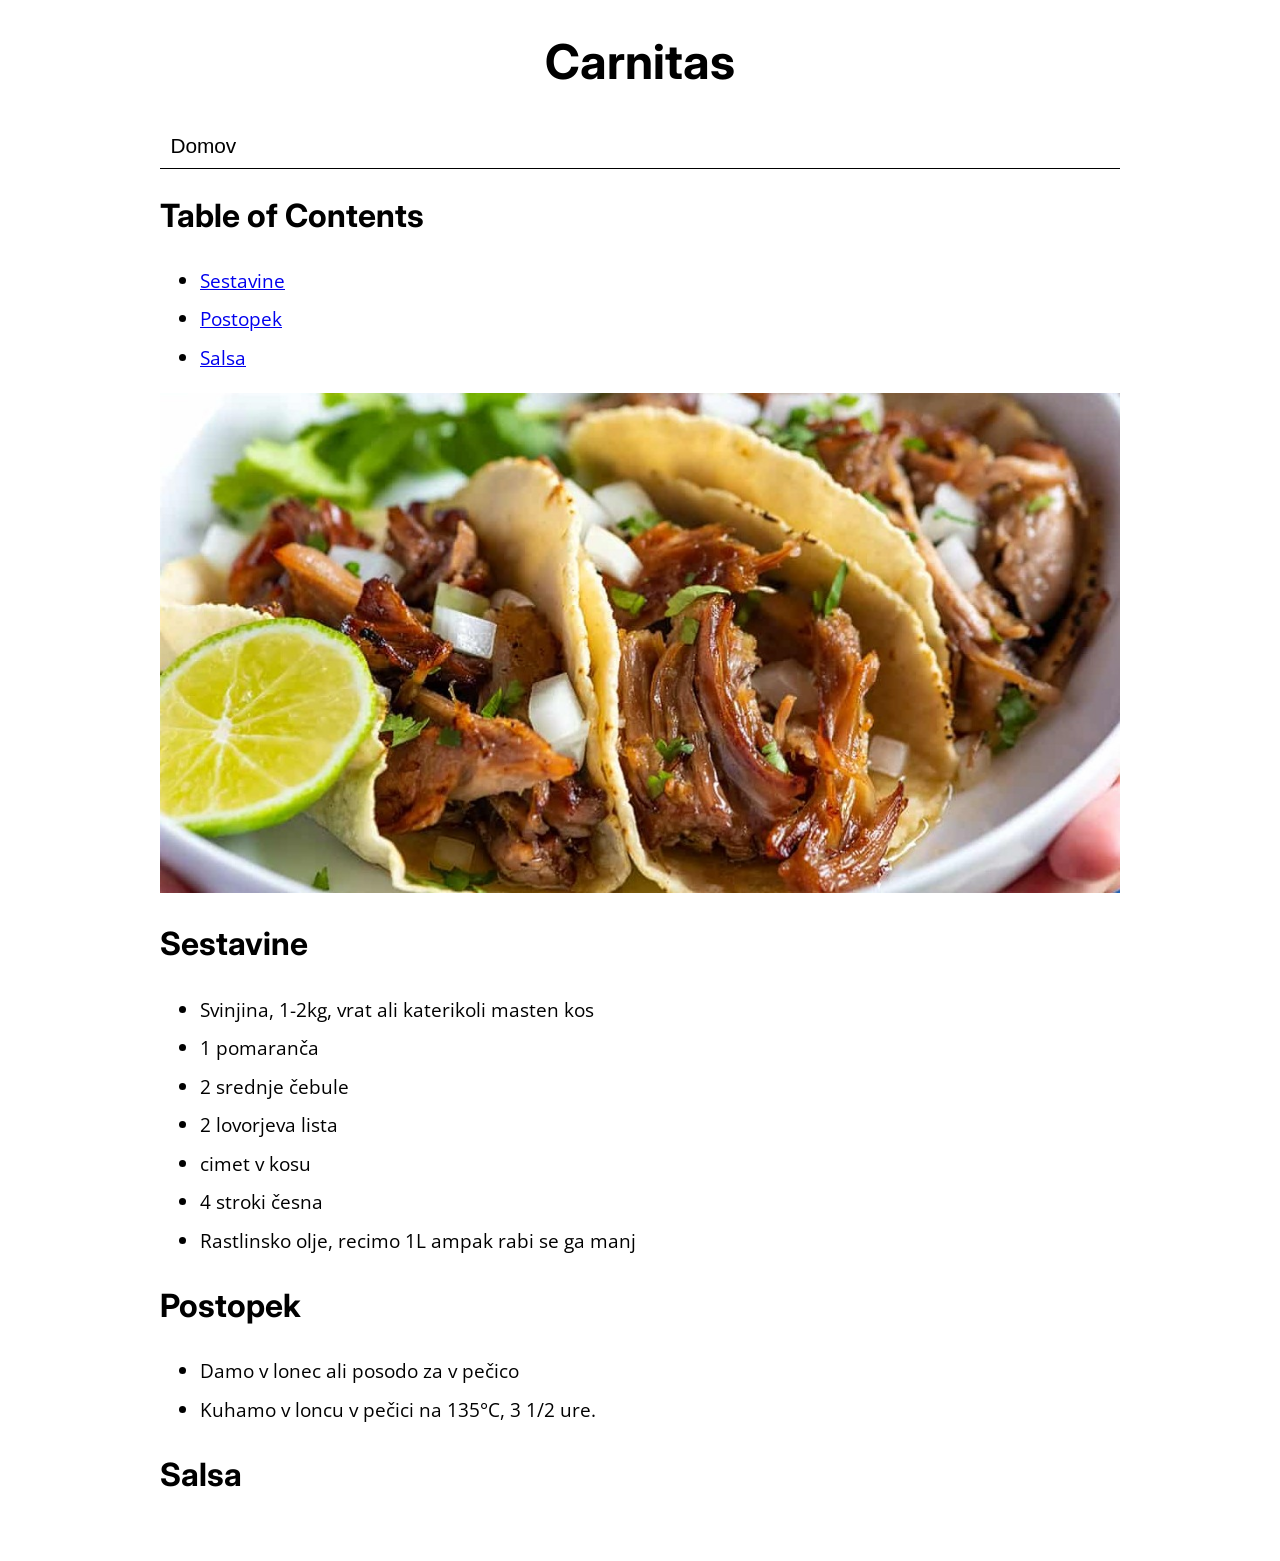
<file: carnitas.html>
<?xml version="1.0" encoding="utf-8"?>
<!DOCTYPE html PUBLIC "-//W3C//DTD XHTML 1.0 Strict//EN"
"http://www.w3.org/TR/xhtml1/DTD/xhtml1-strict.dtd">
<html xmlns="http://www.w3.org/1999/xhtml" lang="en" xml:lang="en">
<head>
<!-- 2026-03-31 Tue 16:05 -->
<meta http-equiv="Content-Type" content="text/html;charset=utf-8" />
<meta name="viewport" content="width=device-width, initial-scale=1" />
<title>Carnitas</title>
<meta name="author" content="Jure Taslak" />
<meta name="generator" content="Org Mode" />

          <link rel="icon" type="image/x-icon" href="images/favicon.ico">
          <link rel="stylesheet" href="css/style.css">
          <link rel="preconnect" href="https://fonts.googleapis.com">
          <link rel="preconnect" href="https://fonts.gstatic.com" crossorigin>
          <link href="https://fonts.googleapis.com/css2?family=Inter:ital,opsz,wght@0,14..32,100..900;1,14..32,100..900&display=swap" rel="stylesheet">
          <link rel="preconnect" href="https://fonts.googleapis.com">
          <link rel="preconnect" href="https://fonts.gstatic.com" crossorigin>
          <link href="https://fonts.googleapis.com/css2?family=Inter:ital,opsz,wght@0,14..32,100..900;1,14..32,100..900&family=Open+Sans:ital,wght@0,300..800;1,300..800&display=swap" rel="stylesheet">
</head>
<body>
<div id="preamble" class="status">
<h1 class="title">Carnitas</h1>
  <nav>
    <a class="navitem" href="index.html">Domov</a>
  </nav>
</div>
<div id="content" class="content">
<div id="table-of-contents" role="doc-toc">
<h2>Table of Contents</h2>
<div id="text-table-of-contents" role="doc-toc">
<ul>
<li><a href="#org7b3f0b2">Sestavine</a></li>
<li><a href="#org4cadda4">Postopek</a></li>
<li><a href="#orgb26c321">Salsa</a></li>
</ul>
</div>
</div>

<div id="org03a3976" class="figure">
<p><img src="./images/carnitas-1.jpg" alt="carnitas-1.jpg" />
</p>
</div>
<div id="outline-container-org7b3f0b2" class="outline-2">
<h2 id="org7b3f0b2">Sestavine</h2>
<div class="outline-text-2" id="text-org7b3f0b2">
<ul class="org-ul">
<li>Svinjina, 1-2kg, vrat ali katerikoli masten kos</li>
<li>1 pomaranča</li>
<li>2 srednje čebule</li>
<li>2 lovorjeva lista</li>
<li>cimet v kosu</li>
<li>4 stroki česna</li>
<li>Rastlinsko olje, recimo 1L ampak rabi se ga manj</li>
</ul>
</div>
</div>
<div id="outline-container-org4cadda4" class="outline-2">
<h2 id="org4cadda4">Postopek</h2>
<div class="outline-text-2" id="text-org4cadda4">
<ul class="org-ul">
<li>Damo v lonec ali posodo za v pečico</li>
<li>Kuhamo v loncu v pečici na 135°C, 3 1/2 ure.</li>
</ul>
</div>
</div>
<div id="outline-container-orgb26c321" class="outline-2">
<h2 id="orgb26c321">Salsa</h2>
</div>
</div>
</body>
</html>
</file>
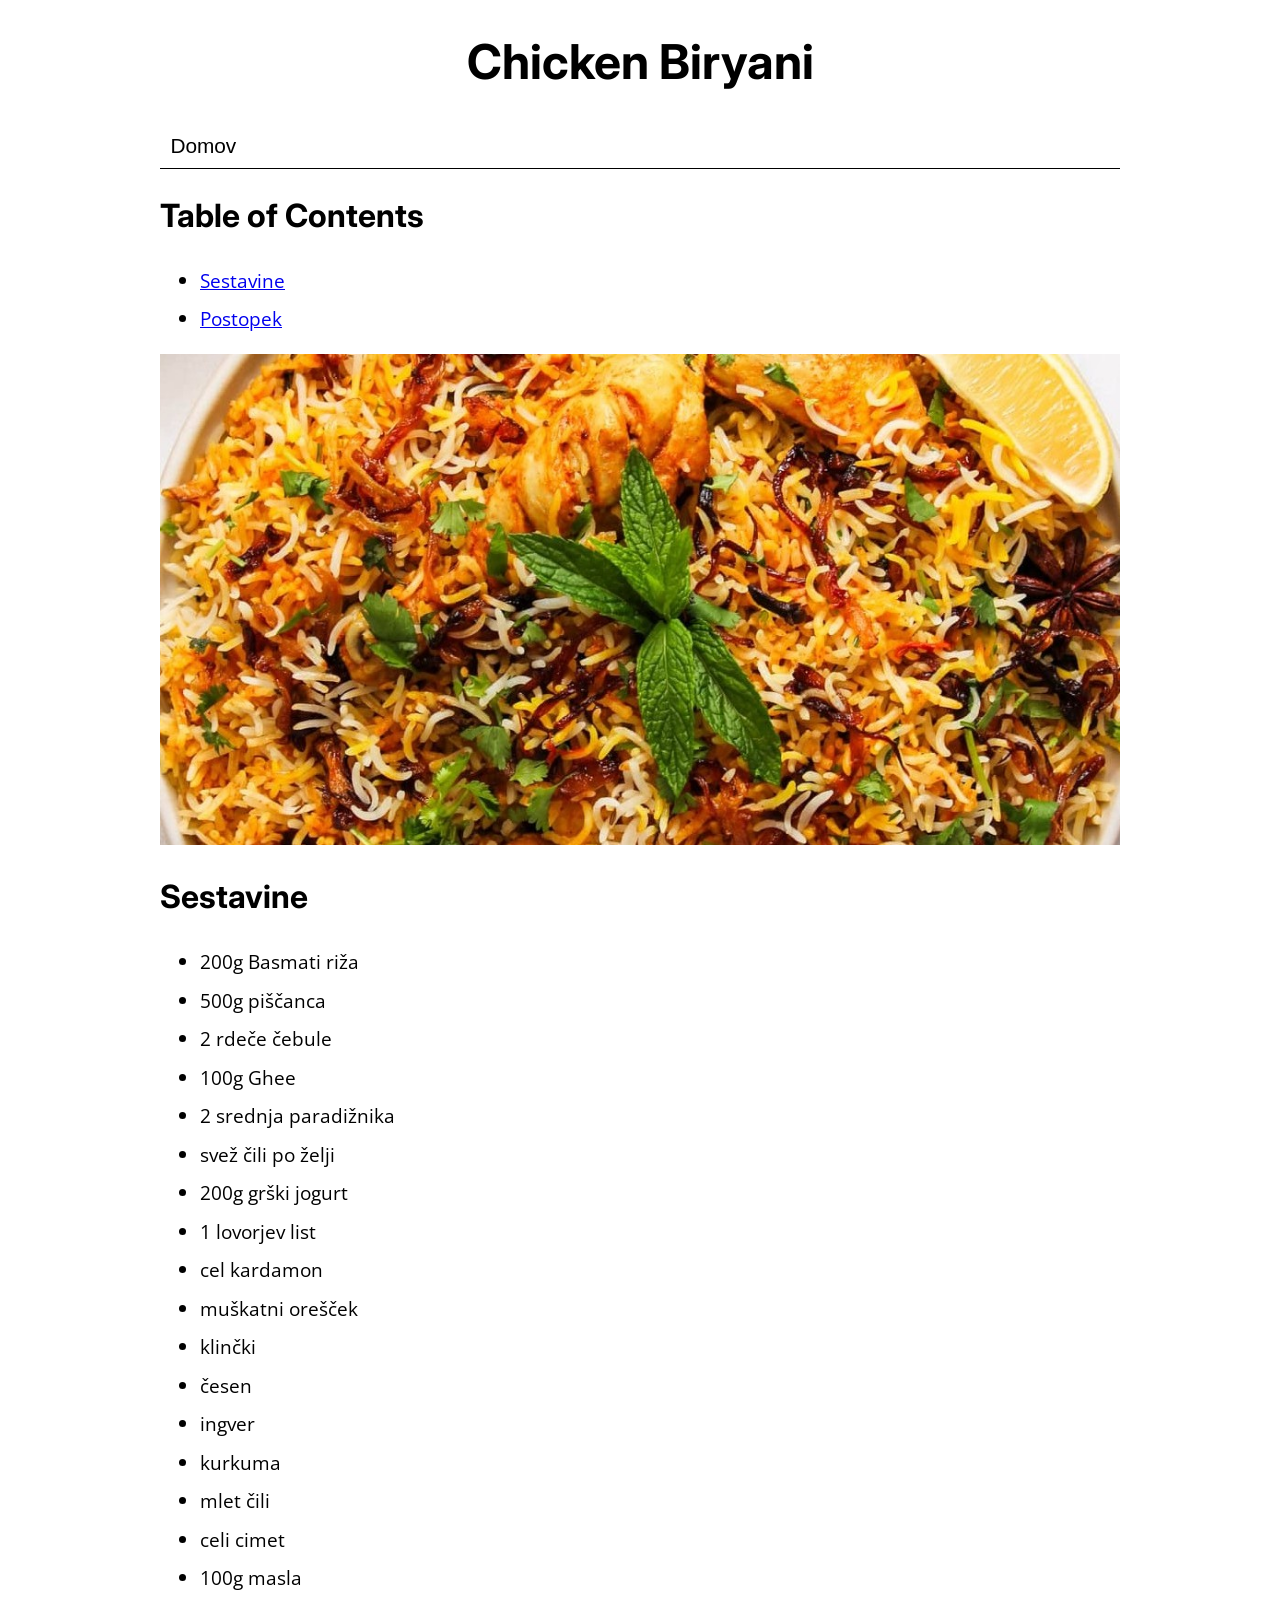
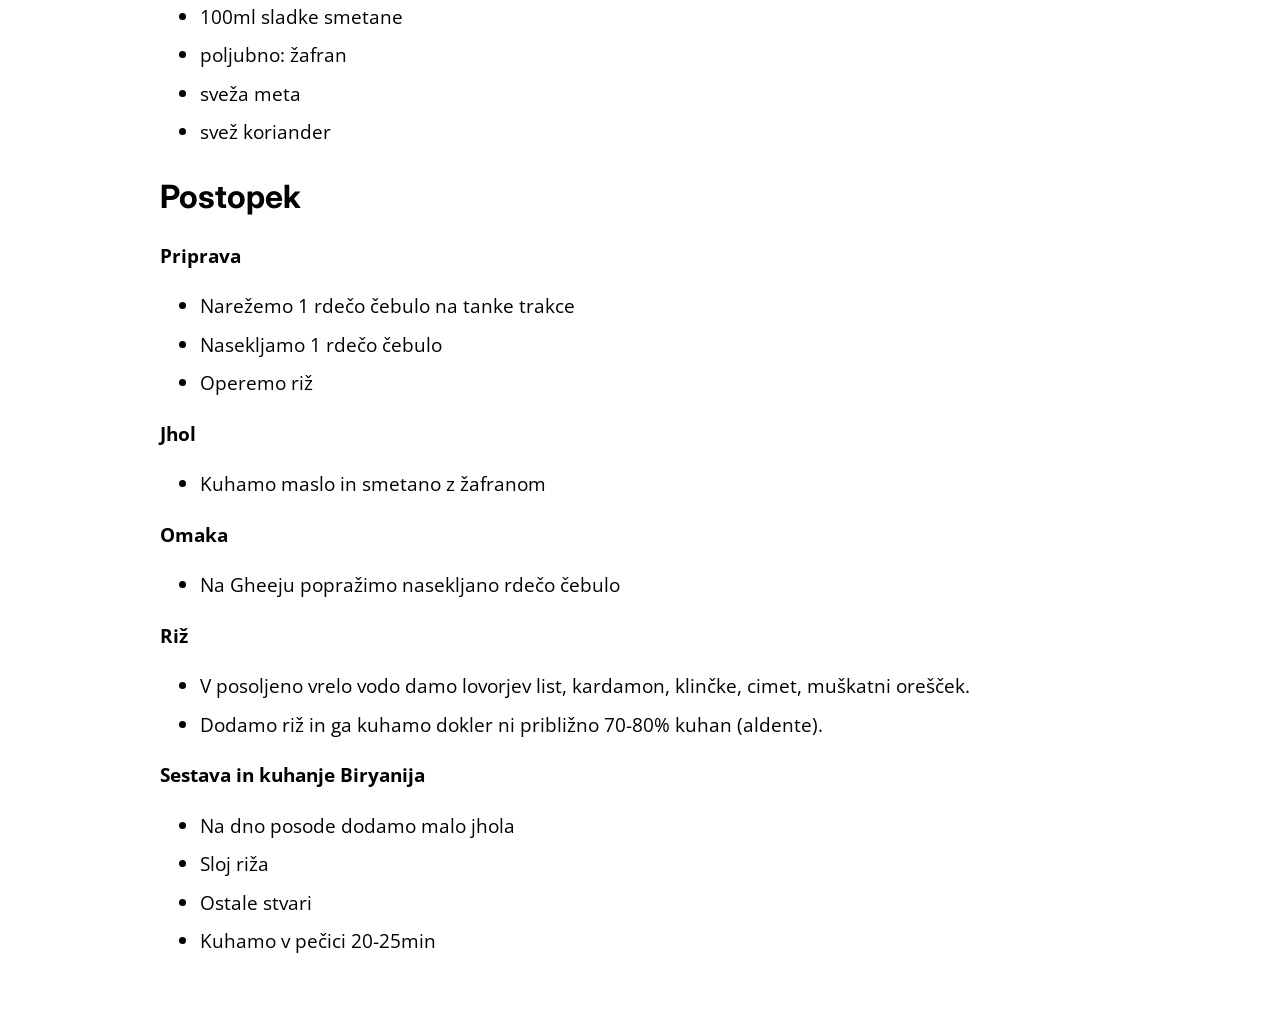
<file: chicken-biryani.html>
<?xml version="1.0" encoding="utf-8"?>
<!DOCTYPE html PUBLIC "-//W3C//DTD XHTML 1.0 Strict//EN"
"http://www.w3.org/TR/xhtml1/DTD/xhtml1-strict.dtd">
<html xmlns="http://www.w3.org/1999/xhtml" lang="en" xml:lang="en">
<head>
<!-- 2026-03-31 Tue 16:05 -->
<meta http-equiv="Content-Type" content="text/html;charset=utf-8" />
<meta name="viewport" content="width=device-width, initial-scale=1" />
<title>Chicken Biryani</title>
<meta name="author" content="Jure Taslak" />
<meta name="generator" content="Org Mode" />

          <link rel="icon" type="image/x-icon" href="images/favicon.ico">
          <link rel="stylesheet" href="css/style.css">
          <link rel="preconnect" href="https://fonts.googleapis.com">
          <link rel="preconnect" href="https://fonts.gstatic.com" crossorigin>
          <link href="https://fonts.googleapis.com/css2?family=Inter:ital,opsz,wght@0,14..32,100..900;1,14..32,100..900&display=swap" rel="stylesheet">
          <link rel="preconnect" href="https://fonts.googleapis.com">
          <link rel="preconnect" href="https://fonts.gstatic.com" crossorigin>
          <link href="https://fonts.googleapis.com/css2?family=Inter:ital,opsz,wght@0,14..32,100..900;1,14..32,100..900&family=Open+Sans:ital,wght@0,300..800;1,300..800&display=swap" rel="stylesheet">
</head>
<body>
<div id="preamble" class="status">
<h1 class="title">Chicken Biryani</h1>
  <nav>
    <a class="navitem" href="index.html">Domov</a>
  </nav>
</div>
<div id="content" class="content">
<div id="table-of-contents" role="doc-toc">
<h2>Table of Contents</h2>
<div id="text-table-of-contents" role="doc-toc">
<ul>
<li><a href="#orgb775212">Sestavine</a></li>
<li><a href="#orgd79b39e">Postopek</a></li>
</ul>
</div>
</div>

<div id="orgbede0e2" class="figure">
<p><img src="./images/chicken-biryani-1.jpg" alt="chicken-biryani-1.jpg" />
</p>
</div>
<div id="outline-container-orgb775212" class="outline-2">
<h2 id="orgb775212">Sestavine</h2>
<div class="outline-text-2" id="text-orgb775212">
<ul class="org-ul">
<li>200g Basmati riža</li>
<li>500g piščanca</li>
<li>2 rdeče čebule</li>
<li>100g Ghee</li>
<li>2 srednja paradižnika</li>
<li>svež čili po želji</li>
<li>200g grški jogurt</li>
<li>1 lovorjev list</li>
<li>cel kardamon</li>
<li>muškatni orešček</li>
<li>klinčki</li>
<li>česen</li>
<li>ingver</li>
<li>kurkuma</li>
<li>mlet čili</li>
<li>celi cimet</li>
<li>100g masla</li>
<li>100ml sladke smetane</li>
<li>poljubno: žafran</li>
<li>sveža meta</li>
<li>svež koriander</li>
</ul>
</div>
</div>
<div id="outline-container-orgd79b39e" class="outline-2">
<h2 id="orgd79b39e">Postopek</h2>
<div class="outline-text-2" id="text-orgd79b39e">
</div>
<div id="outline-container-orgeac26d3" class="outline-3">
<h3 id="orgeac26d3">Priprava</h3>
<div class="outline-text-3" id="text-orgeac26d3">
<ul class="org-ul">
<li>Narežemo 1 rdečo čebulo na tanke trakce</li>

<li>Nasekljamo 1 rdečo čebulo</li>

<li>Operemo riž</li>
</ul>
</div>
</div>
<div id="outline-container-orge763a1e" class="outline-3">
<h3 id="orge763a1e">Jhol</h3>
<div class="outline-text-3" id="text-orge763a1e">
<ul class="org-ul">
<li>Kuhamo maslo in smetano z žafranom</li>
</ul>
</div>
</div>
<div id="outline-container-org2909f6c" class="outline-3">
<h3 id="org2909f6c">Omaka</h3>
<div class="outline-text-3" id="text-org2909f6c">
<ul class="org-ul">
<li>Na Gheeju popražimo nasekljano rdečo čebulo</li>
</ul>
</div>
</div>
<div id="outline-container-orgdc4c733" class="outline-3">
<h3 id="orgdc4c733">Riž</h3>
<div class="outline-text-3" id="text-orgdc4c733">
<ul class="org-ul">
<li>V posoljeno vrelo vodo damo lovorjev list, kardamon, klinčke, cimet, muškatni orešček.</li>
<li>Dodamo riž in ga kuhamo dokler ni približno 70-80% kuhan (aldente).</li>
</ul>
</div>
</div>
<div id="outline-container-org9787730" class="outline-3">
<h3 id="org9787730">Sestava in kuhanje Biryanija</h3>
<div class="outline-text-3" id="text-org9787730">
<ul class="org-ul">
<li>Na dno posode dodamo malo jhola</li>
<li>Sloj riža</li>
<li>Ostale stvari</li>
<li>Kuhamo v pečici 20-25min</li>
</ul>
</div>
</div>
</div>
</div>
</body>
</html>
</file>
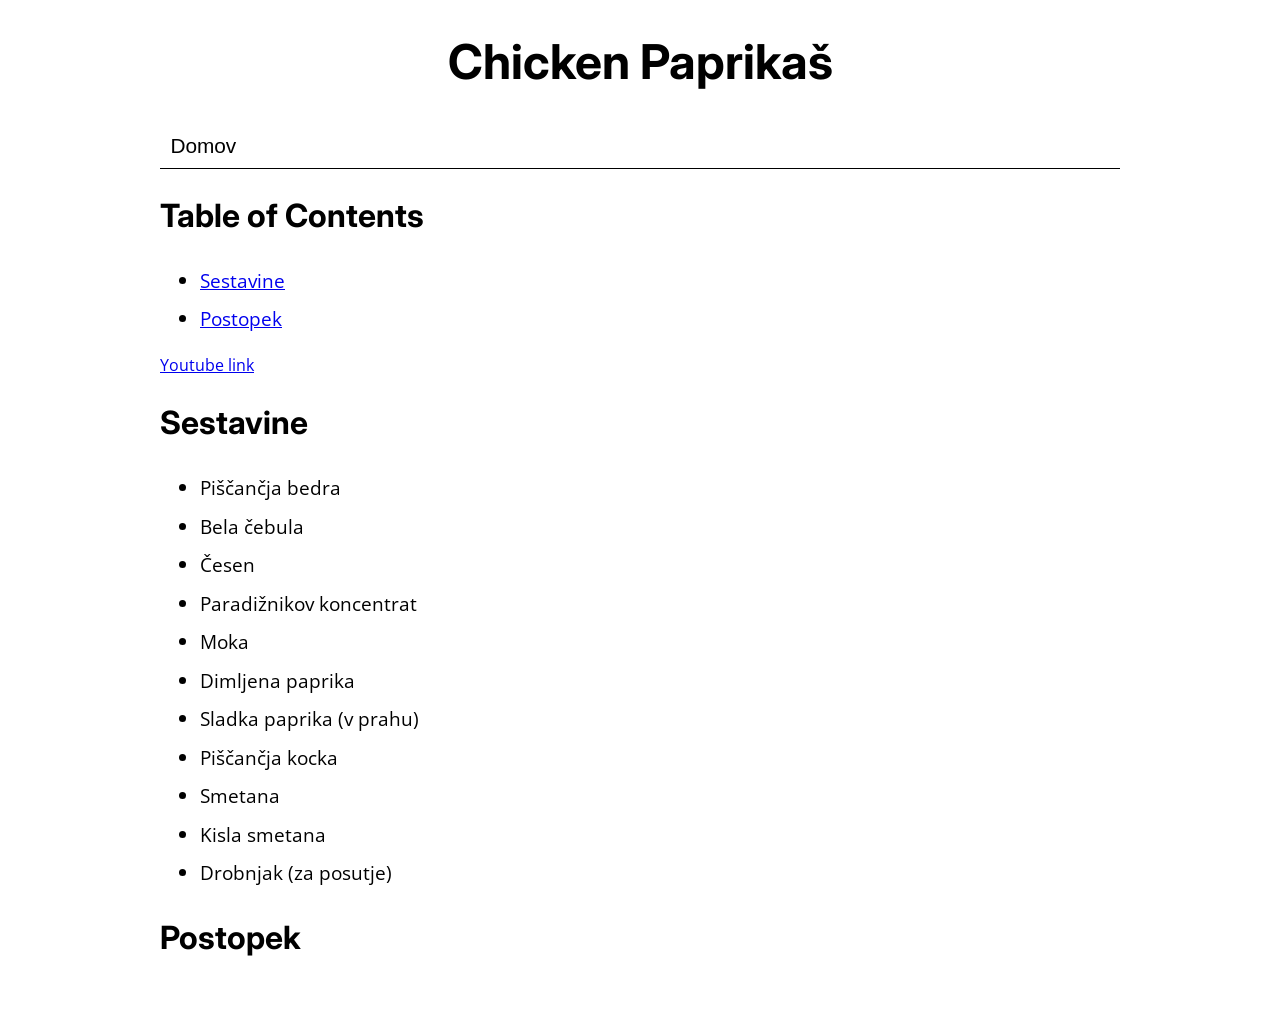
<file: chicken-paprikaš.html>
<?xml version="1.0" encoding="utf-8"?>
<!DOCTYPE html PUBLIC "-//W3C//DTD XHTML 1.0 Strict//EN"
"http://www.w3.org/TR/xhtml1/DTD/xhtml1-strict.dtd">
<html xmlns="http://www.w3.org/1999/xhtml" lang="en" xml:lang="en">
<head>
<!-- 2026-04-18 Sat 10:12 -->
<meta http-equiv="Content-Type" content="text/html;charset=utf-8" />
<meta name="viewport" content="width=device-width, initial-scale=1" />
<title>Chicken Paprikaš</title>
<meta name="author" content="Jure Taslak" />
<meta name="generator" content="Org Mode" />

        <link rel="icon" type="image/x-icon" href="images/favicon.ico">
        <link rel="stylesheet" href="css/style.css">
        <link rel="preconnect" href="https://fonts.googleapis.com">
        <link rel="preconnect" href="https://fonts.gstatic.com" crossorigin>
        <link href="https://fonts.googleapis.com/css2?family=Inter:ital,opsz,wght@0,14..32,100..900;1,14..32,100..900&display=swap" rel="stylesheet">
        <link rel="preconnect" href="https://fonts.googleapis.com">
        <link rel="preconnect" href="https://fonts.gstatic.com" crossorigin>
        <link href="https://fonts.googleapis.com/css2?family=Inter:ital,opsz,wght@0,14..32,100..900;1,14..32,100..900&family=Open+Sans:ital,wght@0,300..800;1,300..800&display=swap" rel="stylesheet">
</head>
<body>
<div id="preamble" class="status">
<h1 class="title">Chicken Paprikaš</h1>
<nav>
  <a class="navitem" href="index.html">Domov</a>
</nav>
</div>
<div id="content" class="content">
<div id="table-of-contents" role="doc-toc">
<h2>Table of Contents</h2>
<div id="text-table-of-contents" role="doc-toc">
<ul>
<li><a href="#orgee763c8">Sestavine</a></li>
<li><a href="#orgadc0a84">Postopek</a></li>
</ul>
</div>
</div>
<p>
<a href="https://www.youtube.com/watch?v=_U6Eb-PoTNo&amp;list=PL6HHoqvhotv3LEZk6UGGhJRmjbKeIIGOh&amp;index=20">Youtube link</a>
</p>
<div id="outline-container-orgee763c8" class="outline-2">
<h2 id="orgee763c8">Sestavine</h2>
<div class="outline-text-2" id="text-orgee763c8">
<ul class="org-ul">
<li>Piščančja bedra</li>
<li>Bela čebula</li>
<li>Česen</li>
<li>Paradižnikov koncentrat</li>
<li>Moka</li>
<li>Dimljena paprika</li>
<li>Sladka paprika (v prahu)</li>
<li>Piščančja kocka</li>
<li>Smetana</li>
<li>Kisla smetana</li>
<li>Drobnjak (za posutje)</li>
</ul>
</div>
</div>
<div id="outline-container-orgadc0a84" class="outline-2">
<h2 id="orgadc0a84">Postopek</h2>
</div>
</div>
</body>
</html>
</file>
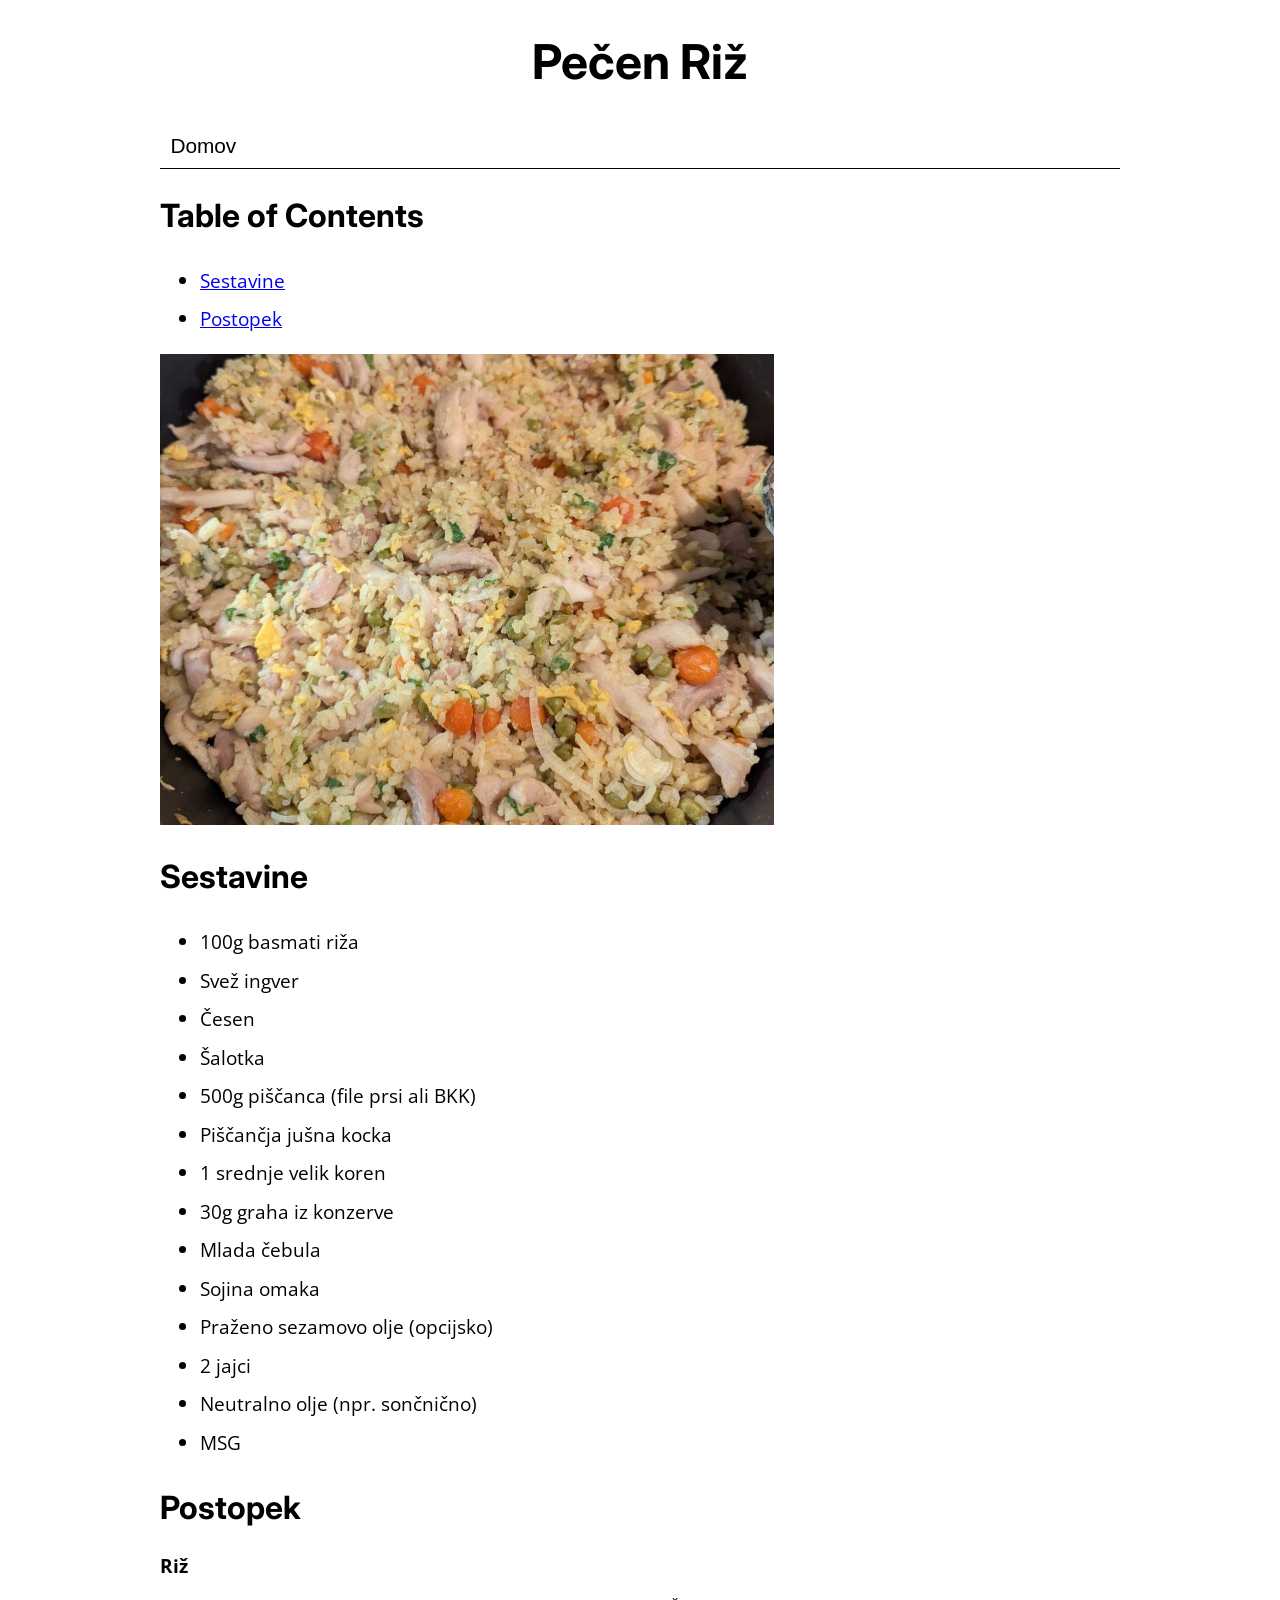
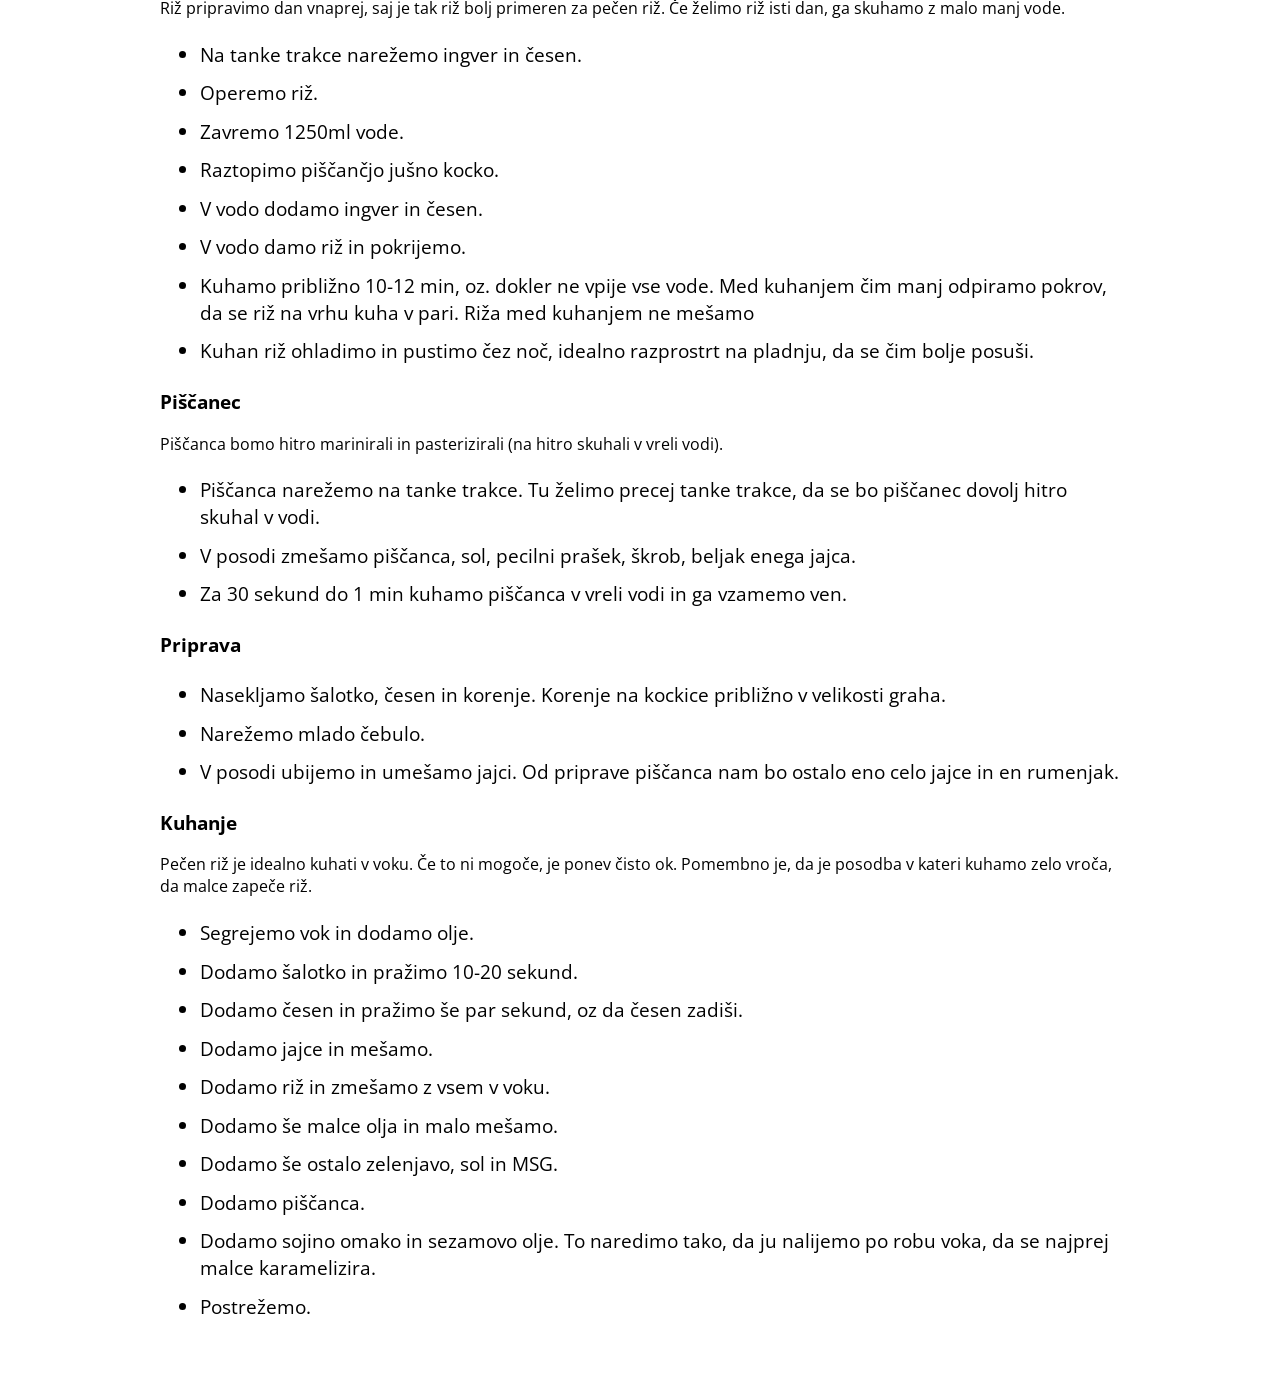
<file: fried-rice.html>
<?xml version="1.0" encoding="utf-8"?>
<!DOCTYPE html PUBLIC "-//W3C//DTD XHTML 1.0 Strict//EN"
"http://www.w3.org/TR/xhtml1/DTD/xhtml1-strict.dtd">
<html xmlns="http://www.w3.org/1999/xhtml" lang="en" xml:lang="en">
<head>
<!-- 2026-04-03 Fri 22:45 -->
<meta http-equiv="Content-Type" content="text/html;charset=utf-8" />
<meta name="viewport" content="width=device-width, initial-scale=1" />
<title>Pečen Riž</title>
<meta name="author" content="Jure Taslak" />
<meta name="generator" content="Org Mode" />

        <link rel="icon" type="image/x-icon" href="images/favicon.ico">
        <link rel="stylesheet" href="css/style.css">
        <link rel="preconnect" href="https://fonts.googleapis.com">
        <link rel="preconnect" href="https://fonts.gstatic.com" crossorigin>
        <link href="https://fonts.googleapis.com/css2?family=Inter:ital,opsz,wght@0,14..32,100..900;1,14..32,100..900&display=swap" rel="stylesheet">
        <link rel="preconnect" href="https://fonts.googleapis.com">
        <link rel="preconnect" href="https://fonts.gstatic.com" crossorigin>
        <link href="https://fonts.googleapis.com/css2?family=Inter:ital,opsz,wght@0,14..32,100..900;1,14..32,100..900&family=Open+Sans:ital,wght@0,300..800;1,300..800&display=swap" rel="stylesheet">
</head>
<body>
<div id="preamble" class="status">
<h1 class="title">Pečen Riž</h1>
<nav>
  <a class="navitem" href="index.html">Domov</a>
</nav>
</div>
<div id="content" class="content">
<div id="table-of-contents" role="doc-toc">
<h2>Table of Contents</h2>
<div id="text-table-of-contents" role="doc-toc">
<ul>
<li><a href="#org62835ab">Sestavine</a></li>
<li><a href="#orga307b5d">Postopek</a></li>
</ul>
</div>
</div>

<div id="org839c767" class="figure">
<p><img src="images/fried-rice.jpg" alt="fried-rice.jpg" />
</p>
</div>
<div id="outline-container-org62835ab" class="outline-2">
<h2 id="org62835ab">Sestavine</h2>
<div class="outline-text-2" id="text-org62835ab">
<ul class="org-ul">
<li>100g basmati riža</li>
<li>Svež ingver</li>
<li>Česen</li>
<li>Šalotka</li>
<li>500g piščanca (file prsi ali BKK)</li>
<li>Piščančja jušna kocka</li>
<li>1 srednje velik koren</li>
<li>30g graha iz konzerve</li>
<li>Mlada čebula</li>
<li>Sojina omaka</li>
<li>Praženo sezamovo olje (opcijsko)</li>
<li>2 jajci</li>
<li>Neutralno olje (npr. sončnično)</li>
<li>MSG</li>
</ul>
</div>
</div>
<div id="outline-container-orga307b5d" class="outline-2">
<h2 id="orga307b5d">Postopek</h2>
<div class="outline-text-2" id="text-orga307b5d">
</div>
<div id="outline-container-orgf84d4d1" class="outline-3">
<h3 id="orgf84d4d1">Riž</h3>
<div class="outline-text-3" id="text-orgf84d4d1">
<p>
Riž pripravimo dan vnaprej, saj je tak riž bolj primeren za pečen riž.
Če želimo riž isti dan, ga skuhamo z malo manj vode.
</p>

<ul class="org-ul">
<li>Na tanke trakce narežemo ingver in česen.</li>
<li>Operemo riž.</li>
<li>Zavremo 1250ml vode.</li>
<li>Raztopimo piščančjo jušno kocko.</li>
<li>V vodo dodamo ingver in česen.</li>
<li>V vodo damo riž in pokrijemo.</li>
<li>Kuhamo približno 10-12 min, oz. dokler ne vpije vse vode.
Med kuhanjem čim manj odpiramo pokrov, da se riž na vrhu kuha v pari.
Riža med kuhanjem ne mešamo</li>
<li>Kuhan riž ohladimo in pustimo čez noč, idealno razprostrt na pladnju, da
se čim bolje posuši.</li>
</ul>
</div>
</div>
<div id="outline-container-org65c2364" class="outline-3">
<h3 id="org65c2364">Piščanec</h3>
<div class="outline-text-3" id="text-org65c2364">
<p>
Piščanca bomo hitro marinirali in pasterizirali (na hitro skuhali v vreli vodi).
</p>

<ul class="org-ul">
<li>Piščanca narežemo na tanke trakce. Tu želimo precej tanke trakce, da se bo piščanec
dovolj hitro skuhal v vodi.</li>
<li>V posodi zmešamo piščanca, sol, pecilni prašek, škrob, beljak enega jajca.</li>
<li>Za 30 sekund do 1 min kuhamo piščanca v vreli vodi in ga vzamemo ven.</li>
</ul>
</div>
</div>
<div id="outline-container-org80a6548" class="outline-3">
<h3 id="org80a6548">Priprava</h3>
<div class="outline-text-3" id="text-org80a6548">
<ul class="org-ul">
<li>Nasekljamo šalotko, česen in korenje. Korenje na kockice približno v velikosti graha.</li>
<li>Narežemo mlado čebulo.</li>
<li>V posodi ubijemo in umešamo jajci. Od priprave piščanca nam bo ostalo eno celo jajce in en
rumenjak.</li>
</ul>
</div>
</div>
<div id="outline-container-org83e3f2d" class="outline-3">
<h3 id="org83e3f2d">Kuhanje</h3>
<div class="outline-text-3" id="text-org83e3f2d">
<p>
Pečen riž je idealno kuhati v voku. Če to ni mogoče, je ponev čisto ok.
Pomembno je, da je posodba v kateri kuhamo zelo vroča, da malce zapeče riž.
</p>

<ul class="org-ul">
<li>Segrejemo vok in dodamo olje.</li>
<li>Dodamo šalotko in pražimo 10-20 sekund.</li>
<li>Dodamo česen in pražimo še par sekund, oz da česen zadiši.</li>
<li>Dodamo jajce in mešamo.</li>
<li>Dodamo riž in zmešamo z vsem v voku.</li>
<li>Dodamo še malce olja in malo mešamo.</li>
<li>Dodamo še ostalo zelenjavo, sol in MSG.</li>
<li>Dodamo piščanca.</li>
<li>Dodamo sojino omako in sezamovo olje. To naredimo tako, da ju nalijemo po robu voka, da se najprej
malce karamelizira.</li>
<li>Postrežemo.</li>
</ul>
</div>
</div>
</div>
</div>
</body>
</html>
</file>
<file: css/style.css>
#preamble {
    max-width: 60em;
    margin: auto;
    border-bottom: 1px solid black;
    nav {
        margin-top: 0.5em;
        display: flex;
        .navitem {
            padding: 0.5em;
            font-family: Calibri, Candara, Segoe, Segoe UI, Optima, Arial, sans-serif;
            font-size: 1.3em;
            color: black;
            text-decoration: none;
        }
        .navitem:hover {
            background-color: rgba(100, 148, 237, 0.3);
            color: blue;
        }
        .filler {
            flex-grow: 100;
        }
    }

}

#content {
    max-width: 60em;
    margin: auto;
    font-family: "Open Sans", Arial, sans-serif;

    .recipes {
        font-size: 1.3em;
        text-decoration: none;
    }

    ul {
        li {
            padding-top: 0.3em;
            padding-bottom: 0.3em;
            font-size: 1.2em;
        }
    }

    img {
        max-width: 100%;
        height: auto;
    }
}

body {
    padding-bottom: 2em;
    h1 {
        text-align: center;
        font-family: "Inter", Calibri, sans-serif;
        font-optical-sizing: auto;
        font-size: 3em;
    }

    h2 {
        font-family: "Inter", Calibri, sans-serif;
        font-optical-sizing: auto;
        font-size: 2em;        
    }
}
</file>
